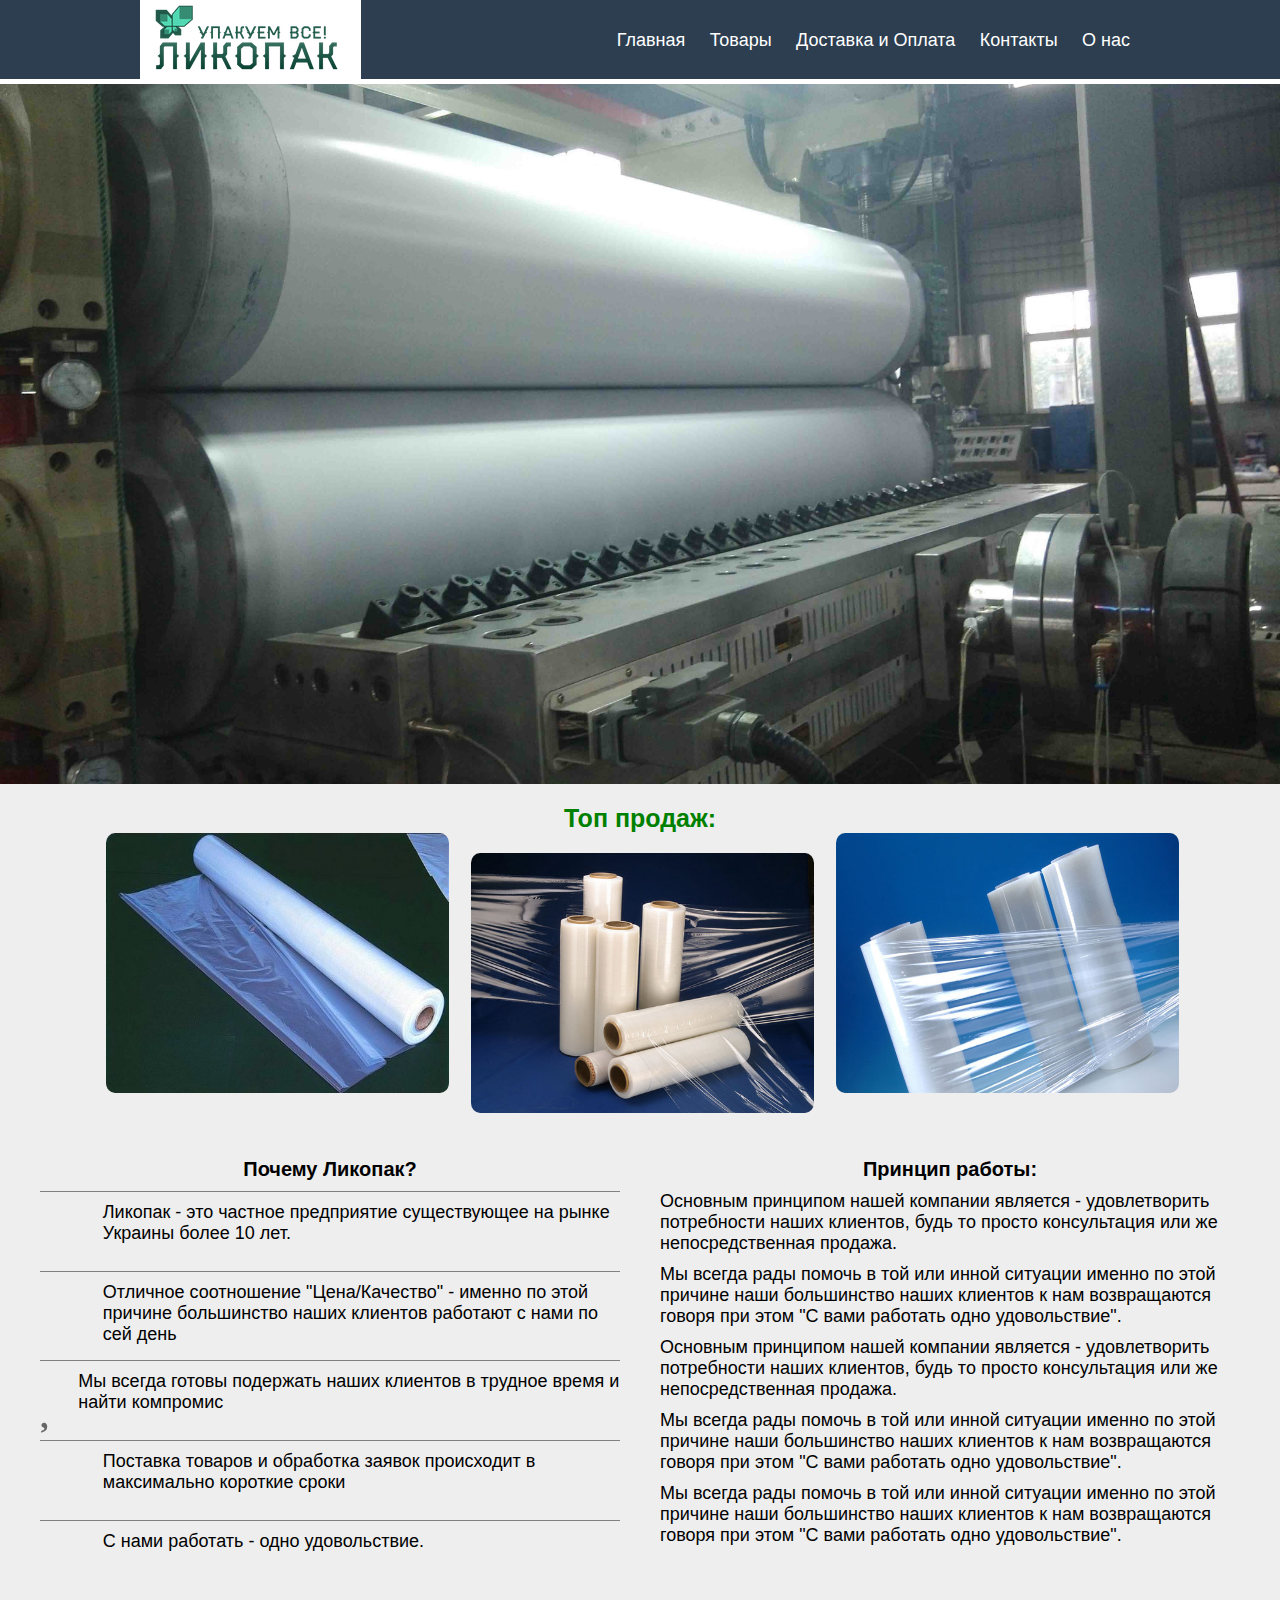
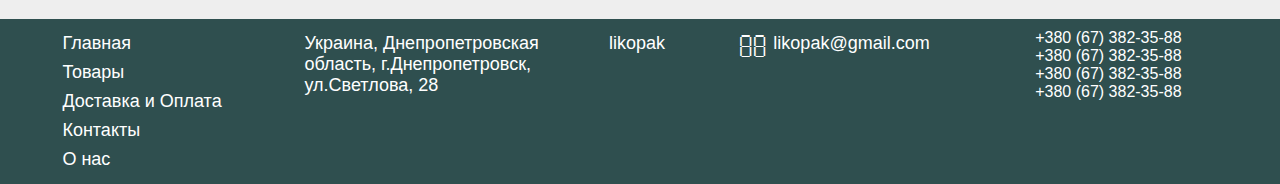
<file: index.html>
<!DOCTYPE html>
<html lang="ru">
 <head>
  <meta charset="utf-8">
  <title>Likopak</title>
  <meta name="viewport" content="width=device-width">
  <link rel="stylesheet" type="text/css" href="plugins/slick/slick/slick.css"/>
  <link rel="stylesheet" type="text/css" href="plugins/slick/slick/slick-theme.css"/>
  <link rel="stylesheet" href="http://fortawesome.github.io/Font-Awesome/assets/font-awesome/css/font-awesome.css">  
  <link rel="stylesheet"  href="styles/css/styles.css">
  <script src="js/jquery-1.11.3.min.js"></script>
  <script src="plugins/slick/slick/slick.min.js"></script>
  <script src="js/settingsOfSlickSlider.js"></script>	
  <script src="js/scripts.js"></script>	
 </head>
 <body>
	<div class="header">
		<div class="navigation-wrapper">
			<div class="navigation">
				<div class="nav-left">
					<a href="index.html"><img src="images/logo.png" alt="logo"></a>
				</div>
				<div class="nav-right">
					<a href="index.html">Главная</a>
					<a href="links/products.html">Товары</a>
					<a href="links/map.html">Доставка и Оплата</a>
					<a href="links/contact.html">Контакты</a>
					<a href="links/company.html">О нас</a>
				</div>
			</div>
		</div>	
		<div class="slide-bg">
			<h1 id="textShow">Ваша офигенная фраза которая цепляет</h1>
			<a href="links/products.html" id="linkShow">Узнать больше</a>
		</div>
			<div class="slider-wrapper">
				<h2>Топ продаж:</h2>
				<div class="header-slider">
					<div><a href="#"><img src="images/1.jpg" alt="1"></a></div>
					<div><a href="#"><img src="images/2.jpg" alt="2"></a></div>
					<div><a href="#"><img src="images/3.jpg" alt="3"></a></div>
					<div><a href="#"><img src="images/4.jpg" alt="4"></a></div>
					<div><a href="#"><img src="images/5.jpg" alt="5"></a></div>
					<div><a href="#"><img src="images/6.jpg" alt="6"></a></div>
				</div>
			</div>
	</div>
	<div class="content-wrapper">
		<div class="content">
			<div class="content-left">
				<h1>Почему Ликопак?</h1>			
				<div class="content-list">
					<span  class="fa road"></span>
					<p>Ликопак - это частное предприятие существующее на рынке Украины более 10 лет.</p>
				</div>					
				<div class="content-list">
					<span  class="fa flag"></span>
					<p>Отличное соотношение "Цена/Качество" - именно по этой причине большинство наших клиентов работают с нами по сей день</p>
				</div>					
				<div class="content-list">
					<span  class="fa heart"></span>
					<p>Мы всегда готовы подержать наших клиентов в трудное время и найти компромис</p>
				</div>					
				<div class="content-list">
					<span  class="fa rocket"></span>
					<p>Поставка товаров и обработка заявок происходит в максимально короткие сроки</p>
				</div>						
				<div class="content-list">
					<span  class="fa smile"></span>
					<p>С нами работать - одно удовольствие.</p>
				</div>				
			</div>			
			<div class="content-right">
				<h1>Принцип работы:</h1>			
				<p>Основным принципом нашей компании является - удовлетворить потребности наших клиентов, будь то просто консультация или же непосредственная продажа.</p>
				<p>Мы всегда рады помочь в той или инной ситуации именно по этой причине наши большинство наших клиентов к нам возвращаются говоря при этом "С вами работать одно удовольствие".</p>
				<p>Основным принципом нашей компании является - удовлетворить потребности наших клиентов, будь то просто консультация или же непосредственная продажа.</p>
				<p>Мы всегда рады помочь в той или инной ситуации именно по этой причине наши большинство наших клиентов к нам возвращаются говоря при этом "С вами работать одно удовольствие".</p>
				<p>Мы всегда рады помочь в той или инной ситуации именно по этой причине наши большинство наших клиентов к нам возвращаются говоря при этом "С вами работать одно удовольствие".</p>
			</div>
		</div>
	</div>
	<div class="footer-wrapper">
		<div class="footer">
			<div class="footer-list footer-nav">
				<ul>
					<li><a href="index.html">Главная</a></li>
					<li><a href="links/products.html">Товары</a></li>
					<li><a href="links/map.html">Доставка и Оплата</a></li>
					<li><a href="links/contact.html">Контакты</a></li>
					<li><a href="links/company.html">О нас</a></li>
				</ul>
			</div>
			<div class="footer-list map">
				<a href="#">Украина, Днепропетровская область, г.Днепропетровск, ул.Светлова, 28</a>
			</div>
			<div class="footer-list skype">
				<a href="skype:likopak?call">likopak</a>
			</div>
			<div class="footer-list mail">
				<a href="mailto:likopak@gmail.com">likopak@gmail.com</a>
			</div>
			<div class="footer-list phone">
				<ul>
					<li>+380 (67) 382-35-88</li>
					<li>+380 (67) 382-35-88</li>
					<li>+380 (67) 382-35-88</li>
					<li>+380 (67) 382-35-88</li>
				</ul>
			</div>
		</div>
	</div>
 </body>
</html>
</file>
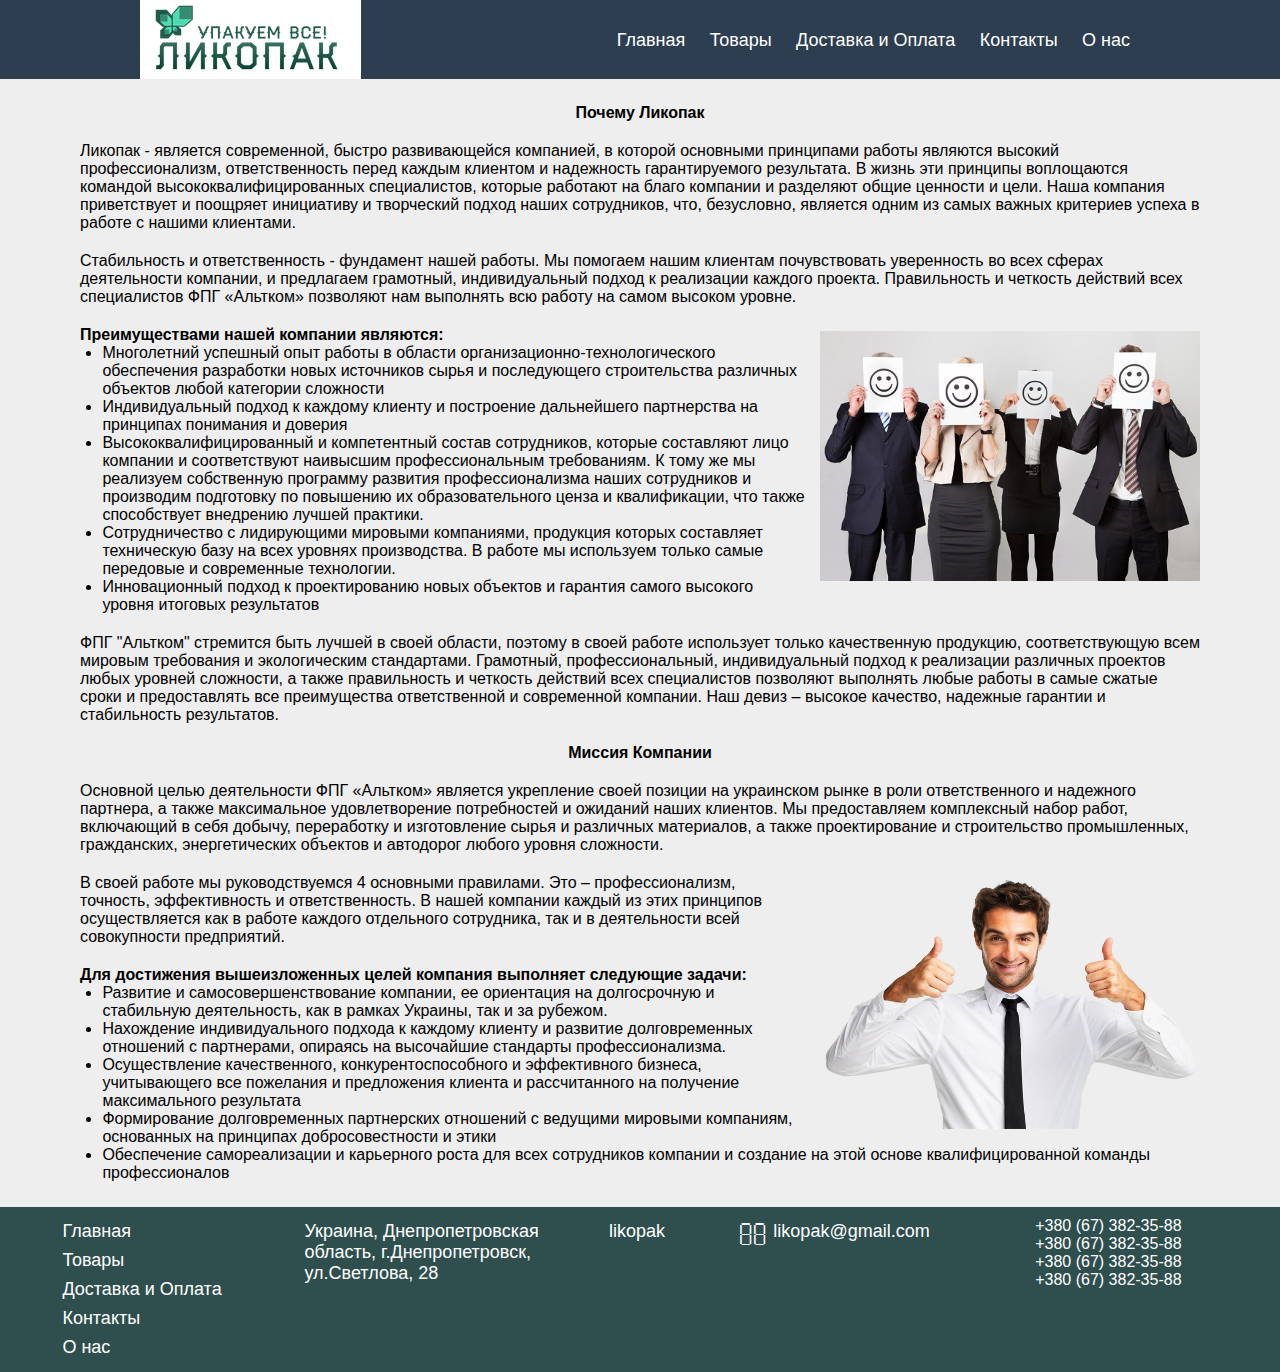
<file: links/company.html>
<!DOCTYPE html>
<html lang="ru">
 <head>
  <meta charset="utf-8">
  <title>About Us</title>
  <meta name="viewport" content="width=device-width">
  <link rel="stylesheet" href="http://fortawesome.github.io/Font-Awesome/assets/font-awesome/css/font-awesome.css">  
  <link rel="stylesheet"  href="../styles/css/styles.css">
  <script src="../js/jquery-1.11.3.min.js"></script>
  <script src="../js/scripts.js"></script>	
 </head>
 <body>
	<div class="header">
		<div class="navigation-wrapper">
			<div class="navigation">
				<div class="nav-left">
					<a href="../index.html"><img src="../images/logo.png" alt="logo"></a>
				</div>
				<div class="nav-right">
					<a href="../index.html">Главная</a>
					<a href="products.html">Товары</a>
					<a href="map.html">Доставка и Оплата</a>
					<a href="contact.html">Контакты</a>
					<a href="company.html">О нас</a>
				</div>
			</div>
		</div>	
	</div>
	
	<div class="content-wrapper">
		<div class="aboutUs">	
			<h3>Почему Ликопак</h3>
			<p>Ликопак - является современной, быстро развивающейся компанией, в которой основными принципами работы являются высокий профессионализм, ответственность перед каждым клиентом и надежность гарантируемого результата. В жизнь эти принципы воплощаются командой высококвалифицированных специалистов, которые работают на благо компании и разделяют общие ценности и цели. Наша компания приветствует и поощряет инициативу и творческий подход наших сотрудников, что, безусловно, является одним из самых важных критериев успеха в работе с нашими клиентами.</p>
			<p>Стабильность и ответственность - фундамент нашей работы. Мы помогаем нашим клиентам почувствовать уверенность во всех сферах деятельности компании, и предлагаем грамотный, индивидуальный подход к реализации каждого проекта. Правильность и четкость действий всех специалистов ФПГ «Альтком» позволяют нам выполнять всю работу на самом высоком уровне.</p>
			<img class="img-right" src="../images/company/company1.jpg" alt="company1">
			<h4>Преимуществами нашей компании являются:</h4>
			<ul>
				<li>Многолетний успешный опыт работы в области организационно-технологического обеспечения разработки новых источников сырья и последующего строительства различных объектов любой категории сложности</li>
				<li>Индивидуальный подход к каждому клиенту и построение дальнейшего партнерства на принципах понимания и доверия</li>
				<li>Высококвалифицированный и компетентный состав сотрудников, которые составляют лицо компании и соответствуют наивысшим профессиональным требованиям. К тому же мы реализуем собственную программу развития профессионализма наших сотрудников и производим подготовку по повышению их образовательного ценза и квалификации, что также способствует внедрению лучшей практики.</li>
				<li>Сотрудничество с лидирующими мировыми компаниями, продукция которых составляет техническую базу на всех уровнях производства. В работе мы используем только самые передовые и современные технологии.</li>
				<li>Инновационный подход к проектированию новых объектов и гарантия самого высокого уровня итоговых результатов</li>
			</ul>	
			<p>ФПГ "Альтком" стремится быть лучшей в своей области, поэтому в своей работе использует только качественную продукцию, соответствующую всем мировым требования и экологическим стандартами. Грамотный, профессиональный, индивидуальный подход к реализации различных проектов любых уровней сложности, а также правильность и четкость действий всех специалистов позволяют выполнять любые работы в самые сжатые сроки и предоставлять все преимущества ответственной и современной компании. Наш девиз – высокое качество, надежные гарантии и стабильность результатов.</p>
			<h3>Миссия Компании</h3>
			<p>Основной целью деятельности ФПГ «Альтком» является укрепление своей позиции на украинском рынке в роли ответственного и надежного партнера, а также максимальное удовлетворение потребностей и ожиданий наших клиентов. Мы предоставляем комплексный набор работ, включающий в себя добычу, переработку и изготовление сырья и различных материалов, а также проектирование и строительство промышленных, гражданских, энергетических объектов и автодорог любого уровня сложности.</p>
			<img class="img-right" src="../images/company/company2.png" alt="company2">
			<p>В своей работе мы руководствуемся 4 основными правилами. Это – профессионализм, точность, эффективность и ответственность. В нашей компании каждый из этих принципов осуществляется как в работе каждого отдельного сотрудника, так и в деятельности всей совокупности предприятий.</p>
			<h4>Для достижения вышеизложенных целей компания выполняет следующие задачи:</h4>
			<ul>
				<li>Развитие и самосовершенствование компании, ее ориентация на долгосрочную и стабильную деятельность, как в рамках Украины, так и за рубежом.</li>
				<li>Нахождение индивидуального подхода к каждому клиенту и развитие долговременных отношений с партнерами, опираясь на высочайшие стандарты профессионализма.</li>
				<li>Осуществление качественного, конкурентоспособного и эффективного бизнеса, учитывающего все пожелания и предложения клиента и рассчитанного на получение максимального результата</li>
				<li>Формирование долговременных партнерских отношений с ведущими мировыми компаниям, основанных на принципах добросовестности и этики</li>
				<li>Обеспечение самореализации и карьерного роста для всех сотрудников компании и создание на этой основе квалифицированной команды профессионалов</li>
			</ul>
		</div>
	</div>
	
	<div class="footer-wrapper">
		<div class="footer">
			<div class="footer-list footer-nav">
				<ul>
					<li><a href="../index.html">Главная</a></li>
					<li><a href="products.html">Товары</a></li>
					<li><a href="map.html">Доставка и Оплата</a></li>
					<li><a href="contact.html">Контакты</a></li>
					<li><a href="company.html">О нас</a></li>
				</ul>
			</div>
			<div class="footer-list map">
				<a href="#">Украина, Днепропетровская область, г.Днепропетровск, ул.Светлова, 28</a>
			</div>
			<div class="footer-list skype">
				<a href="skype:likopak?call">likopak</a>
			</div>
			<div class="footer-list mail">
				<a href="mailto:likopak@gmail.com">likopak@gmail.com</a>
			</div>
			<div class="footer-list phone">
				<ul>
					<li>+380 (67) 382-35-88</li>
					<li>+380 (67) 382-35-88</li>
					<li>+380 (67) 382-35-88</li>
					<li>+380 (67) 382-35-88</li>
				</ul>
			</div>
		</div>
	</div>
 </body>
</html>
</file>
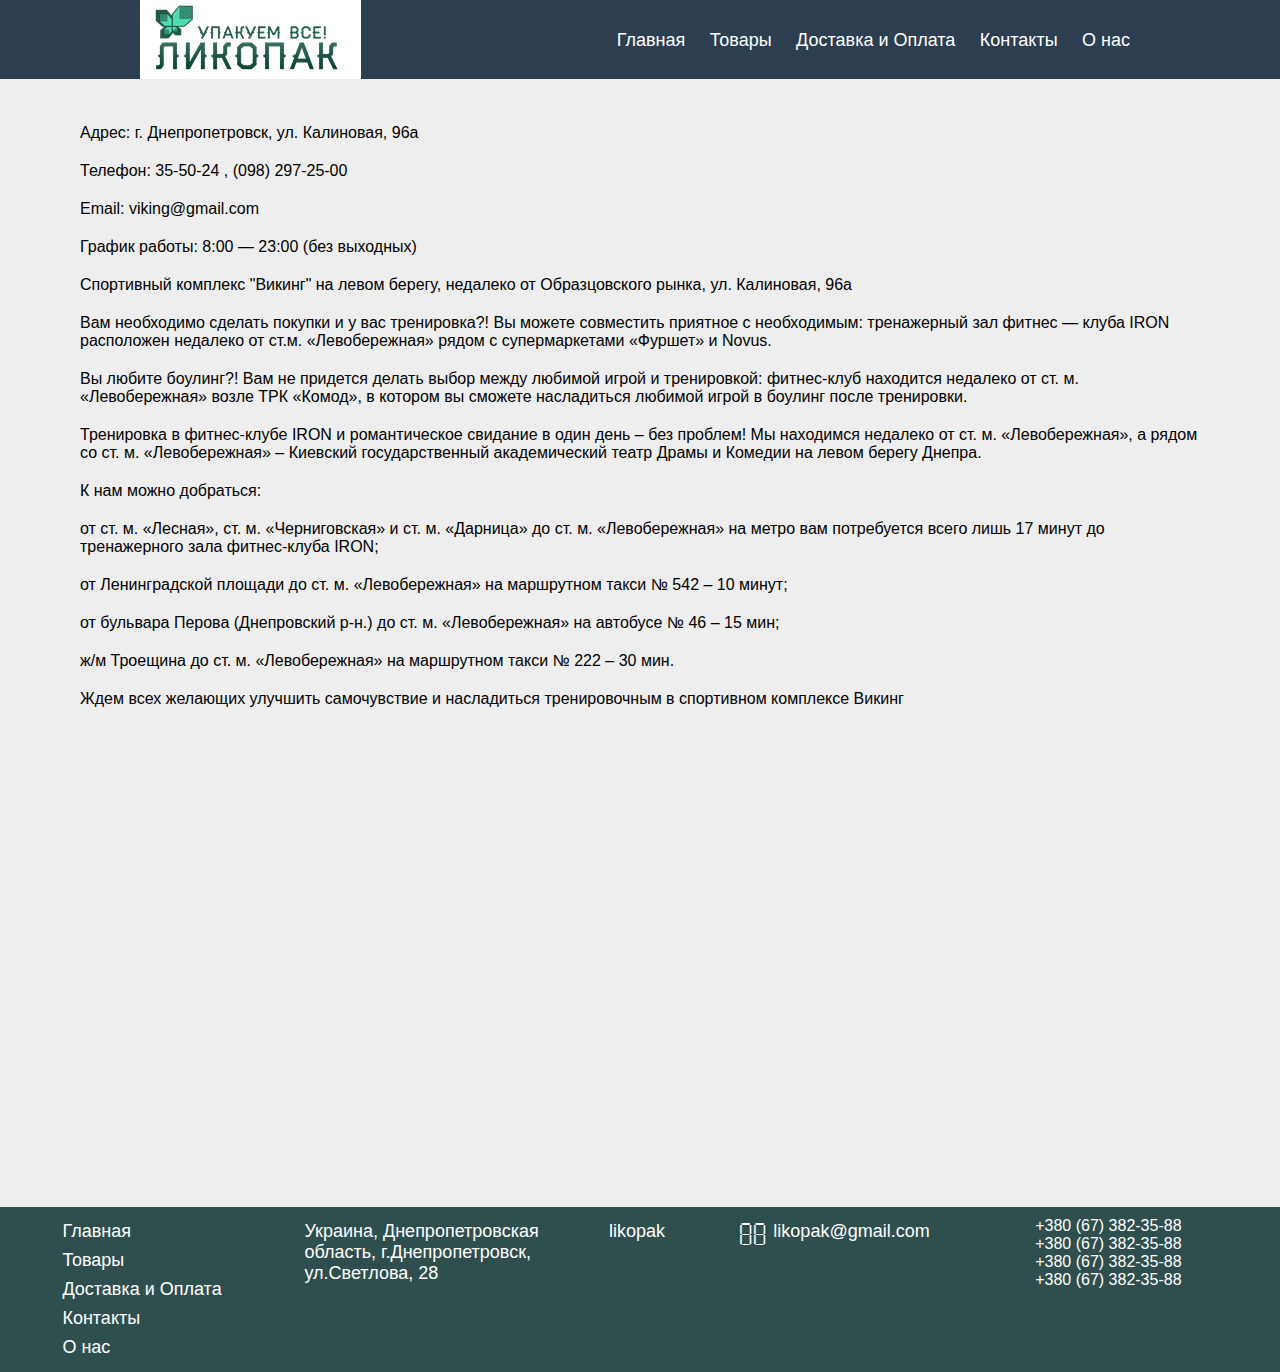
<file: links/contact.html>
<!DOCTYPE html>
<html lang="ru">
 <head>
  <meta charset="utf-8">
  <title>Contact</title>
  <meta name="viewport" content="width=device-width">
  <link rel="stylesheet" href="http://fortawesome.github.io/Font-Awesome/assets/font-awesome/css/font-awesome.css">  
  <link rel="stylesheet"  href="../styles/css/styles.css">
  <script src="../js/jquery-1.11.3.min.js"></script>
  <script src="../js/scripts.js"></script>	
 </head>
 <body>
	<div class="header">
		<div class="navigation-wrapper">
			<div class="navigation">
				<div class="nav-left">
					<a href="../index.html"><img src="../images/logo.png" alt="logo"></a>
				</div>
				<div class="nav-right">
					<a href="../index.html">Главная</a>
					<a href="products.html">Товары</a>
					<a href="map.html">Доставка и Оплата</a>
					<a href="contact.html">Контакты</a>
					<a href="company.html">О нас</a>
				</div>
			</div>
		</div>	
	</div>
	
	<div class="content-wrapper">
		<div class="contact">
			<p><span class="red">Адрес:</span> г. Днепропетровск, ул. Калиновая, 96а</p>
			<p><span class="red">Телефон:</span> 35-50-24 , (098) 297-25-00</p>
			<p><span class="red">Email:</span> viking@gmail.com</p>
			<p><span class="red">График работы:</span>  8:00 — 23:00 (без выходных)</p>
			<p>Спортивный комплекс "Викинг" на левом берегу, недалеко от Образцовского рынка, ул. Калиновая, 96а</p>
			<p>Вам необходимо сделать покупки и у вас тренировка?! Вы можете совместить приятное с необходимым: тренажерный зал фитнес — клуба IRON расположен недалеко от ст.м. «Левобережная» рядом с супермаркетами «Фуршет» и Novus.</p>
			<p>Вы любите боулинг?! Вам не придется делать выбор между любимой игрой и тренировкой: фитнес-клуб находится недалеко от ст. м. «Левобережная» возле ТРК «Комод», в котором вы сможете насладиться любимой игрой в боулинг после тренировки.</p>
			<p>Тренировка в фитнес-клубе IRON и романтическое свидание в один день – без проблем! Мы находимся недалеко от ст. м. «Левобережная», а рядом со ст. м. «Левобережная» – Киевский государственный академический театр Драмы и Комедии на левом берегу Днепра.</p>
			<p>К нам можно добраться:</p>
			<p>от ст. м. «Лесная», ст. м. «Черниговская» и ст. м. «Дарница» до ст. м. «Левобережная» на метро вам потребуется всего лишь 17 минут до тренажерного зала фитнес-клуба IRON;</p>
			<p>от Ленинградской площади до ст. м. «Левобережная» на маршрутном такси № 542 – 10 минут;</p>
			<p>от бульвара Перова (Днепровский р-н.) до ст. м. «Левобережная» на автобусе № 46 – 15 мин;</p>
			<p>ж/м Троещина до ст. м. «Левобережная» на маршрутном такси № 222 – 30 мин.</p>
			<p>Ждем всех желающих улучшить самочувствие и насладиться тренировочным в спортивном комплексе Викинг</p>
			<iframe src="https://www.google.com/maps/embed?pb=!1m14!1m8!1m3!1d5285.643544679437!2d35.0473269!3d48.5174812!3m2!1i1024!2i768!4f13.1!3m3!1m2!1s0x40d95893ffe98aef%3A0x2ee457bf31cfa046!2z0LLRg9C70LjRhtGPINCa0LDQu9C40L3QvtCy0LAsIDk2LCDQlNC90ZbQv9GA0L7MgSwg0JTQvdGW0L_RgNC-0L_QtdGC0YDQvtCy0YHRjNC60LAg0L7QsdC70LDRgdGC0Yw!5e0!3m2!1sru!2sua!4v1475672404795" height="450" style="border:none; background:transparent; overflow:hidden; width:100%;" allowfullscreen></iframe>
	</div>
	</div>
	
	<div class="footer-wrapper">
		<div class="footer">
			<div class="footer-list footer-nav">
				<ul>
					<li><a href="../index.html">Главная</a></li>
					<li><a href="products.html">Товары</a></li>
					<li><a href="map.html">Доставка и Оплата</a></li>
					<li><a href="contact.html">Контакты</a></li>
					<li><a href="company.html">О нас</a></li>
				</ul>
			</div>
			<div class="footer-list map">
				<a href="#">Украина, Днепропетровская область, г.Днепропетровск, ул.Светлова, 28</a>
			</div>
			<div class="footer-list skype">
				<a href="skype:likopak?call">likopak</a>
			</div>
			<div class="footer-list mail">
				<a href="mailto:likopak@gmail.com">likopak@gmail.com</a>
			</div>
			<div class="footer-list phone">
				<ul>
					<li>+380 (67) 382-35-88</li>
					<li>+380 (67) 382-35-88</li>
					<li>+380 (67) 382-35-88</li>
					<li>+380 (67) 382-35-88</li>
				</ul>
			</div>
		</div>
	</div>
 </body>
</html>
</file>
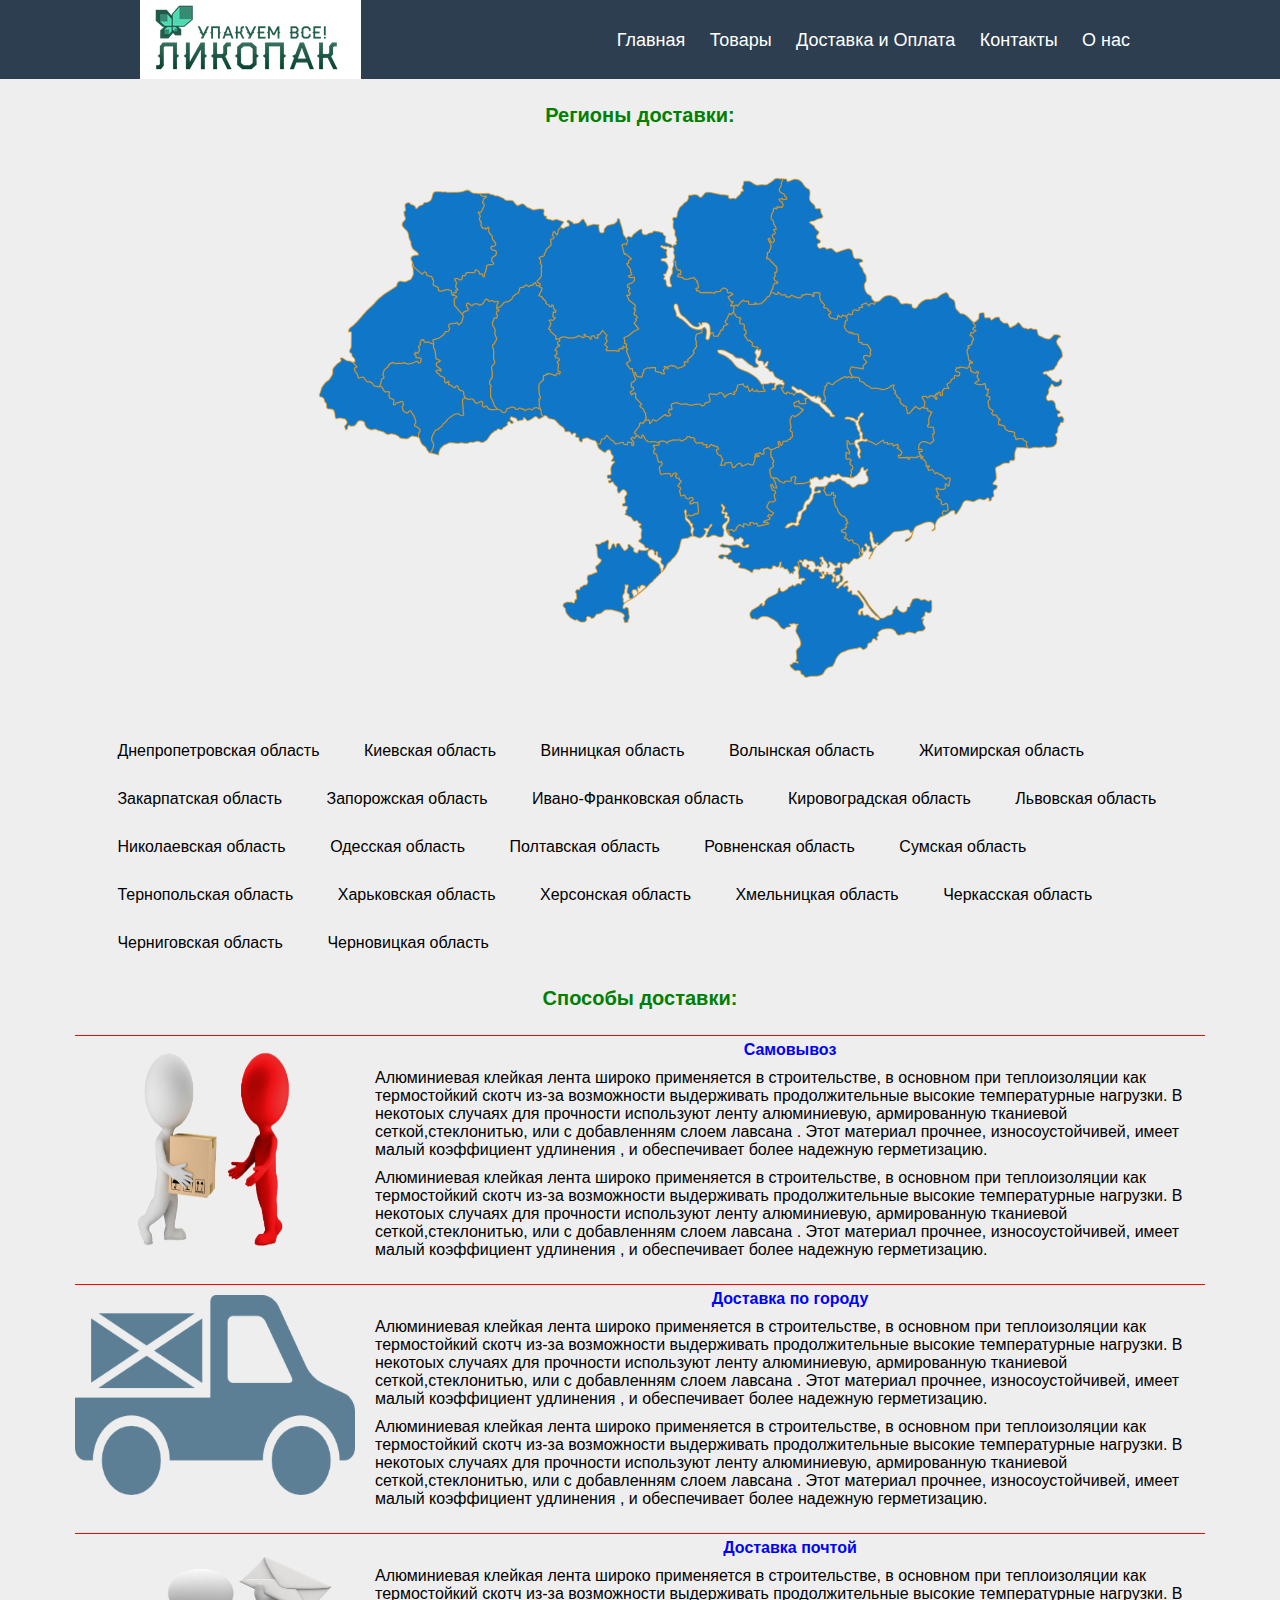
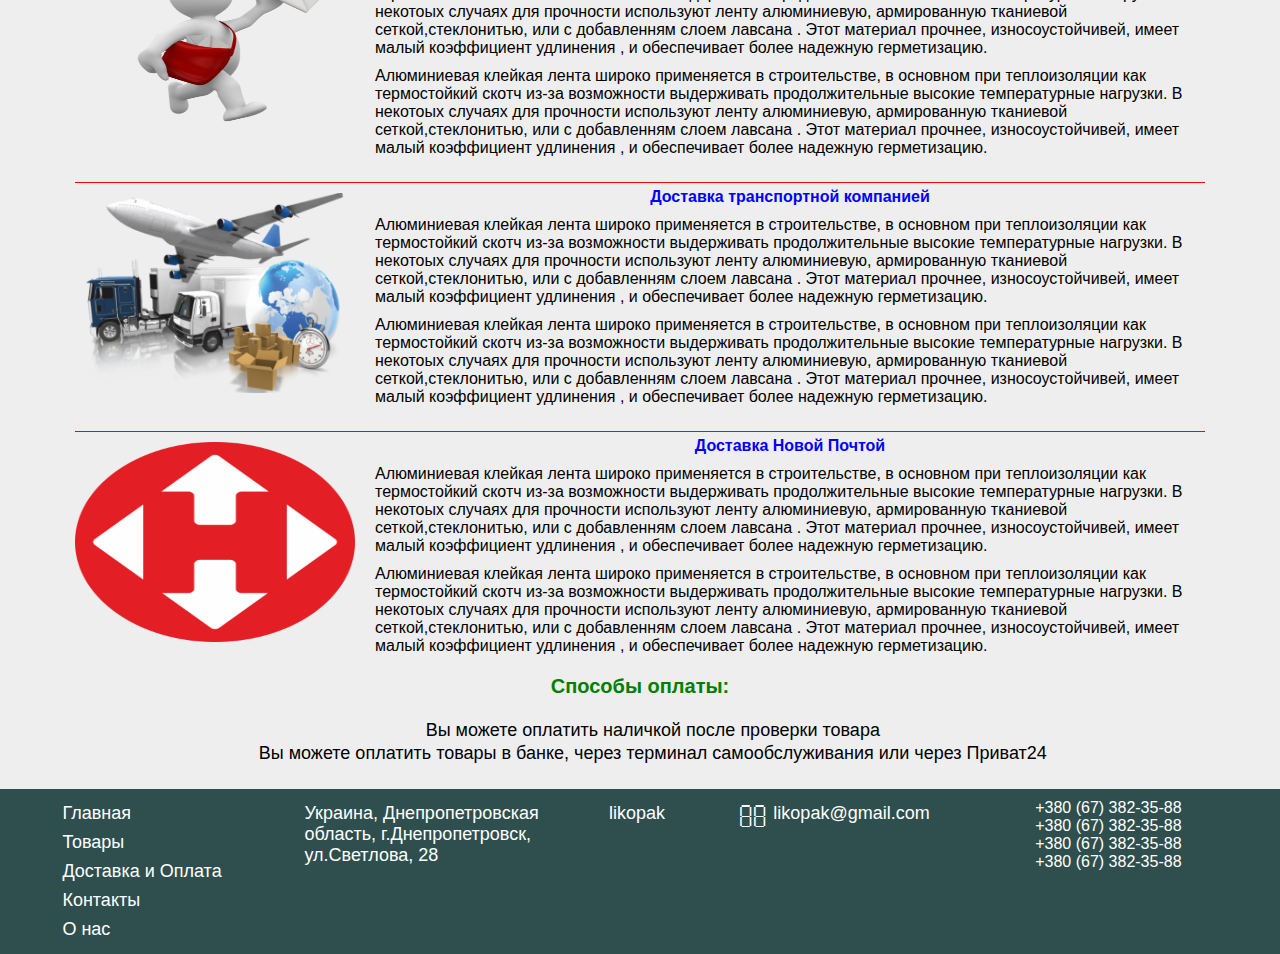
<file: links/map.html>
<!DOCTYPE html>
<html lang="ru">
 <head>
  <meta charset="utf-8">
  <title>Map</title>
  <meta name="viewport" content="width=device-width">
  <link rel="stylesheet" href="http://fortawesome.github.io/Font-Awesome/assets/font-awesome/css/font-awesome.css">  
  <link href="../mapUkraine/css/jqvmap.css" rel="stylesheet">
  <link rel="stylesheet"  href="../styles/css/styles.css">
  <script src="../js/jquery-1.11.3.min.js"></script>
  	<script src="../mapUkraine/js/jqvmap.js"></script>
	<script src="../mapUkraine/js/ukraine.ru.js"></script>
  <script src="../js/settingsOfUkraineMap.js"></script>	
  <script src="../js/scripts.js"></script>	
 </head>
 <body>
	<div class="header">
		<div class="navigation-wrapper">
			<div class="navigation">
				<div class="nav-left">
					<a href="../index.html"><img src="../images/logo.png" alt="logo"></a>
				</div>
				<div class="nav-right">
					<a href="../index.html">Главная</a>
					<a href="products.html">Товары</a>
					<a href="map.html">Доставка и Оплата</a>
					<a href="contact.html">Контакты</a>
					<a href="company.html">О нас</a>
				</div>
			</div>
		</div>	
	</div>
	
	<div class="content-wrapper">
		<h2 class="regions">Регионы доставки:</h2>
		<div class="map" id="ua"></div>
		<div class="towns">
			<ul>
				<li id="dnepr">Днепропетровская область</li>
				<li id="kiev">Киевская область</li>
				<li id="vin">Винницкая область</li>
				<li id="vol">Волынская область</li>
				<li id="gito">Житомирская область</li>
				<li id="zaka">Закарпатская область</li>
				<li id="zap">Запорожская область</li>
				<li id="ivano-frank">Ивано-Франковская область</li>
				<li id="kir">Кировоградская область</li>
				<li id="lvov">Львовская область</li>
				<li id="niko">Николаевская область</li>
				<li id="odessa">Одесская область</li>
				<li id="polt">Полтавская область</li>
				<li id="roven">Ровненская область</li>
				<li id="sum">Сумская область</li>
				<li id="tern">Тернопольская область</li>
				<li id="harkiv">Харьковская область</li>
				<li id="herson">Херсонская область</li>
				<li id="hmel">Хмельницкая область</li>
				<li id="cherkas">Черкасская область</li>
				<li id="chernig">Черниговская область</li>
				<li id="chernov">Черновицкая область</li>
			</ul>
		</div>
		<div class="howToGet">
			<h2>Способы доставки:</h2>
			<div class="methodsHowToGet">
				<img src="../images/services/deliveryHand.jpg" alt="deliveryHand">
				<div class="infoHowToGet">
					<h5>Самовывоз</h5>
					<p>Алюминиевая клейкая лента широко применяется в строительстве, в основном при теплоизоляции как термостойкий скотч из-за возможности выдерживать продолжительные высокие температурные нагрузки. В некотоых случаях для прочности используют ленту алюминиевую, армированную тканиевой сеткой,стеклонитью, или с добавленням слоем лавсана . Этот материал прочнее, износоустойчивей, имеет малый коэффициент удлинения , и обеспечивает более надежную герметизацию.</p>
					<p>Алюминиевая клейкая лента широко применяется в строительстве, в основном при теплоизоляции как термостойкий скотч из-за возможности выдерживать продолжительные высокие температурные нагрузки. В некотоых случаях для прочности используют ленту алюминиевую, армированную тканиевой сеткой,стеклонитью, или с добавленням слоем лавсана . Этот материал прочнее, износоустойчивей, имеет малый коэффициент удлинения , и обеспечивает более надежную герметизацию.</p>
				</div>
			</div>			
			<div class="methodsHowToGet">
				<img src="../images/services/deliveryTown.png" alt="deliveryTown">						
				<div class="infoHowToGet">
					<h5>Доставка по городу</h5>
					<p>Алюминиевая клейкая лента широко применяется в строительстве, в основном при теплоизоляции как термостойкий скотч из-за возможности выдерживать продолжительные высокие температурные нагрузки. В некотоых случаях для прочности используют ленту алюминиевую, армированную тканиевой сеткой,стеклонитью, или с добавленням слоем лавсана . Этот материал прочнее, износоустойчивей, имеет малый коэффициент удлинения , и обеспечивает более надежную герметизацию.</p>
					<p>Алюминиевая клейкая лента широко применяется в строительстве, в основном при теплоизоляции как термостойкий скотч из-за возможности выдерживать продолжительные высокие температурные нагрузки. В некотоых случаях для прочности используют ленту алюминиевую, армированную тканиевой сеткой,стеклонитью, или с добавленням слоем лавсана . Этот материал прочнее, износоустойчивей, имеет малый коэффициент удлинения , и обеспечивает более надежную герметизацию.</p>
				</div>
			</div>			
			<div class="methodsHowToGet">
				<img src="../images/services/deliveryMail.png" alt="deliveryMail">												
				<div class="infoHowToGet">
					<h5>Доставка почтой</h5>
					<p>Алюминиевая клейкая лента широко применяется в строительстве, в основном при теплоизоляции как термостойкий скотч из-за возможности выдерживать продолжительные высокие температурные нагрузки. В некотоых случаях для прочности используют ленту алюминиевую, армированную тканиевой сеткой,стеклонитью, или с добавленням слоем лавсана . Этот материал прочнее, износоустойчивей, имеет малый коэффициент удлинения , и обеспечивает более надежную герметизацию.</p>
					<p>Алюминиевая клейкая лента широко применяется в строительстве, в основном при теплоизоляции как термостойкий скотч из-за возможности выдерживать продолжительные высокие температурные нагрузки. В некотоых случаях для прочности используют ленту алюминиевую, армированную тканиевой сеткой,стеклонитью, или с добавленням слоем лавсана . Этот материал прочнее, износоустойчивей, имеет малый коэффициент удлинения , и обеспечивает более надежную герметизацию.</p>
				</div>
			</div>			
			<div class="methodsHowToGet">
				<img src="../images/services/deliveryCompany.png" alt="deliveryCompany">													
				<div class="infoHowToGet">
					<h5>Доставка транспортной компанией</h5>
					<p>Алюминиевая клейкая лента широко применяется в строительстве, в основном при теплоизоляции как термостойкий скотч из-за возможности выдерживать продолжительные высокие температурные нагрузки. В некотоых случаях для прочности используют ленту алюминиевую, армированную тканиевой сеткой,стеклонитью, или с добавленням слоем лавсана . Этот материал прочнее, износоустойчивей, имеет малый коэффициент удлинения , и обеспечивает более надежную герметизацию.</p>
					<p>Алюминиевая клейкая лента широко применяется в строительстве, в основном при теплоизоляции как термостойкий скотч из-за возможности выдерживать продолжительные высокие температурные нагрузки. В некотоых случаях для прочности используют ленту алюминиевую, армированную тканиевой сеткой,стеклонитью, или с добавленням слоем лавсана . Этот материал прочнее, износоустойчивей, имеет малый коэффициент удлинения , и обеспечивает более надежную герметизацию.</p>
				</div>
			</div>			
			<div class="methodsHowToGet">
				<img src="../images/services/deliveryNewPost.png" alt="deliveryNewPost">														
				<div class="infoHowToGet">
					<h5>Доставка Новой Почтой</h5>
					<p>Алюминиевая клейкая лента широко применяется в строительстве, в основном при теплоизоляции как термостойкий скотч из-за возможности выдерживать продолжительные высокие температурные нагрузки. В некотоых случаях для прочности используют ленту алюминиевую, армированную тканиевой сеткой,стеклонитью, или с добавленням слоем лавсана . Этот материал прочнее, износоустойчивей, имеет малый коэффициент удлинения , и обеспечивает более надежную герметизацию.</p>
					<p>Алюминиевая клейкая лента широко применяется в строительстве, в основном при теплоизоляции как термостойкий скотч из-за возможности выдерживать продолжительные высокие температурные нагрузки. В некотоых случаях для прочности используют ленту алюминиевую, армированную тканиевой сеткой,стеклонитью, или с добавленням слоем лавсана . Этот материал прочнее, износоустойчивей, имеет малый коэффициент удлинения , и обеспечивает более надежную герметизацию.</p>
				</div>
			</div>
			<h2>Способы оплаты:</h2>
			<div class="methodsOfPayments">
				<div class="method cash">
					<p>Вы можете оплатить наличкой после проверки товара</p>
				</div>
				<div class="method creditCard">
					<p>Вы можете оплатить товары в банке, через терминал самообслуживания или через Приват24</p>
				</div>
			</div>
		</div>
	</div>
	
	<div class="footer-wrapper">
		<div class="footer">
			<div class="footer-list footer-nav">
				<ul>
					<li><a href="../index.html">Главная</a></li>
					<li><a href="products.html">Товары</a></li>
					<li><a href="map.html">Доставка и Оплата</a></li>
					<li><a href="contact.html">Контакты</a></li>
					<li><a href="company.html">О нас</a></li>
				</ul>
			</div>
			<div class="footer-list map">
				<a href="#">Украина, Днепропетровская область, г.Днепропетровск, ул.Светлова, 28</a>
			</div>
			<div class="footer-list skype">
				<a href="skype:likopak?call">likopak</a>
			</div>
			<div class="footer-list mail">
				<a href="mailto:likopak@gmail.com">likopak@gmail.com</a>
			</div>
			<div class="footer-list phone">
				<ul>
					<li>+380 (67) 382-35-88</li>
					<li>+380 (67) 382-35-88</li>
					<li>+380 (67) 382-35-88</li>
					<li>+380 (67) 382-35-88</li>
				</ul>
			</div>
		</div>
	</div>
 </body>
</html>
</file>
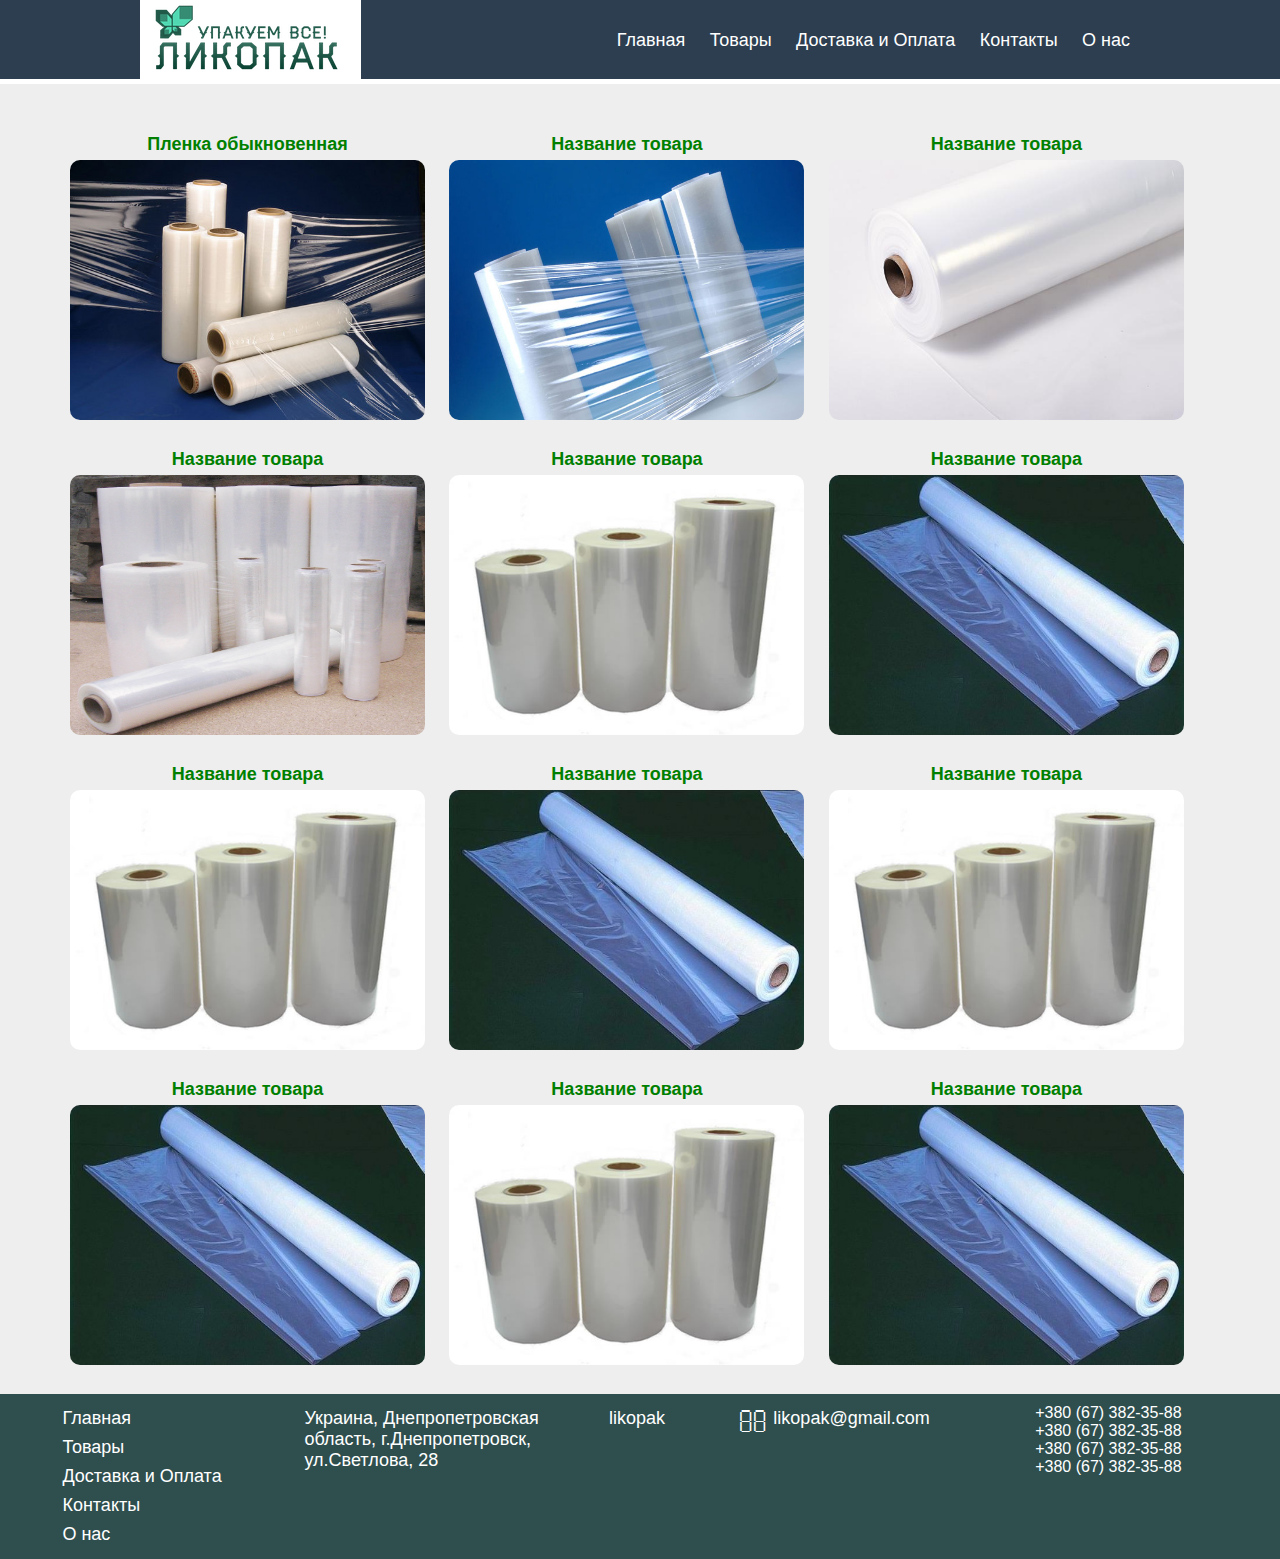
<file: links/products.html>
<!DOCTYPE html>
<html lang="ru">
 <head>
  <meta charset="utf-8">
  <title>Likopak products</title>
  <meta name="viewport" content="width=device-width">
  <link rel="stylesheet" href="http://fortawesome.github.io/Font-Awesome/assets/font-awesome/css/font-awesome.css">  
  <link rel="stylesheet"  href="../styles/css/styles.css">
  <script src="../js/jquery-1.11.3.min.js"></script>
  <script src="../js/scripts.js"></script>	
 </head>
 <body>
	<div class="header">
		<div class="navigation-wrapper">
			<div class="navigation">
				<div class="nav-left">
					<a href="../index.html"><img src="../images/logo.png" alt="logo"></a>
				</div>
				<div class="nav-right">
					<a href="../index.html">Главная</a>
					<a href="products.html">Товары</a>
					<a href="map.html">Доставка и Оплата</a>
					<a href="contact.html">Контакты</a>
					<a href="company.html">О нас</a>
				</div>
			</div>
		</div>	
	</div>
	
	<div class="content-wrapper products-wrapper">
		<div class="products-content">
			<div class="product">
				<a href="productsNames/plenka.html">
				<h3>Пленка обыкновенная</h3>
				<img src="../images/1.jpg" alt="1">
				<p class="learnMore">Подробнее</p>
				</a>				
			</div>				
			<div class="product">
				<a href="#">
				<h3>Название товара</h3>
				<img src="../images/2.jpg" alt="2">
				<p class="learnMore">Подробнее</p>
				</a>				
			</div>					
			<div class="product">
				<a href="#">
				<h3>Название товара</h3>
				<img src="../images/3.jpg" alt="3">
				<p class="learnMore">Подробнее</p>
				</a>				
			</div>					
			<div class="product">
				<a href="#">
				<h3>Название товара</h3>
				<img src="../images/4.jpg" alt="4">
				<p class="learnMore">Подробнее</p>
				</a>				
			</div>					
			<div class="product">
				<a href="#">
				<h3>Название товара</h3>
				<img src="../images/5.jpg" alt="5">
				<p class="learnMore">Подробнее</p>
				</a>				
			</div>					
			<div class="product">
				<a href="#">
				<h3>Название товара</h3>
				<img src="../images/6.jpg" alt="6">
				<p class="learnMore">Подробнее</p>
				</a>				
			</div>						
			<div class="product">
				<a href="#">
				<h3>Название товара</h3>
				<img src="../images/5.jpg" alt="5">
				<p class="learnMore">Подробнее</p>
				</a>				
			</div>					
			<div class="product">
				<a href="#">
				<h3>Название товара</h3>
				<img src="../images/6.jpg" alt="6">
				<p class="learnMore">Подробнее</p>
				</a>				
			</div>						
			<div class="product">
				<a href="#">
				<h3>Название товара</h3>
				<img src="../images/5.jpg" alt="5">
				<p class="learnMore">Подробнее</p>
				</a>				
			</div>					
			<div class="product">
				<a href="#">
				<h3>Название товара</h3>
				<img src="../images/6.jpg" alt="6">
				<p class="learnMore">Подробнее</p>
				</a>				
			</div>						
			<div class="product">
				<a href="#">
				<h3>Название товара</h3>
				<img src="../images/5.jpg" alt="5">
				<p class="learnMore">Подробнее</p>
				</a>				
			</div>					
			<div class="product">
				<a href="#">
				<h3>Название товара</h3>
				<img src="../images/6.jpg" alt="6">
				<p class="learnMore">Подробнее</p>
				</a>				
			</div>			
		</div>
	</div>
	
	<div class="footer-wrapper">
		<div class="footer">
			<div class="footer-list footer-nav">
				<ul>
					<li><a href="../index.html">Главная</a></li>
					<li><a href="products.html">Товары</a></li>
					<li><a href="map.html">Доставка и Оплата</a></li>
					<li><a href="contact.html">Контакты</a></li>
					<li><a href="company.html">О нас</a></li>
				</ul>
			</div>
			<div class="footer-list map">
				<a href="#">Украина, Днепропетровская область, г.Днепропетровск, ул.Светлова, 28</a>
			</div>
			<div class="footer-list skype">
				<a href="skype:likopak?call">likopak</a>
			</div>
			<div class="footer-list mail">
				<a href="mailto:likopak@gmail.com">likopak@gmail.com</a>
			</div>
			<div class="footer-list phone">
				<ul>
					<li>+380 (67) 382-35-88</li>
					<li>+380 (67) 382-35-88</li>
					<li>+380 (67) 382-35-88</li>
					<li>+380 (67) 382-35-88</li>
				</ul>
			</div>
		</div>
	</div>
 </body>
</html>
</file>
<file: styles/css/styles.css>
@charset "UTF-8";
html, body, div, span, object, iframe, h1, h2, h3, h4, h5, h6, p, blockquote,
pre, a, abbr, acronym, address, big, cite, code, del, dfn, em, img, ins, kbd,
q, s, samp, small, strike, strong, sub, sup, tt, var, b, u, i, center, dl, dt,
dd, ol, ul, li, fieldset, form, label, legend, table, caption, tbody, tfoot,
thead, tr, th, td, article, aside, canvas, details, embed, figure, figcaption,
footer, header, hgroup, menu, nav, output, ruby, section, summary, time, mark,
audio, video {
  margin: 0;
  padding: 0;
  border: 0;
  font-size: 100%;
  vertical-align: baseline; }

article, aside, details, figcaption, figure, footer, header, hgroup, menu,
nav, section {
  display: block; }

ol {
  padding-left: 1.4em;
  list-style: decimal; }

ul {
  padding-left: 1.4em; }

table {
  border-collapse: collapse;
  border-spacing: 0; }

* {
  box-sizing: border-box; }

body {
  padding: 0;
  margin: 0;
  font-family: Arial; }

.navigation-wrapper {
  background-color: #2c3e50; }

.navigation {
  max-width: 1000px;
  margin: 0 auto;
  overflow: hidden; }
  .navigation .nav-left {
    float: left;
    background-color: white; }
    .navigation .nav-left a {
      padding: 0 10px;
      display: block; }
  .navigation .nav-right {
    float: right;
    margin-top: 30px; }

.nav-right a {
  padding: 10px;
  font-size: 18px;
  text-decoration: none;
  color: white; }
  .nav-right a:hover {
    color: aqua; }

.slide-bg {
  background: url(../../images/slide.jpg) no-repeat center top;
  background-size: cover;
  background-position: center center;
  min-height: 700px;
  color: white;
  text-shadow: 0px 1px 5px black;
  font-size: 25px;
  position: relative;
  margin-top: 5px;
  overflow: hidden; }
  .slide-bg h1 {
    position: absolute;
    top: 50%;
    left: 40%;
    color: gold; }
  .slide-bg a {
    text-decoration: none;
    background-color: aqua;
    padding: 10px 20px;
    position: absolute;
    top: 57%;
    left: 48%;
    background-color: green;
    color: white;
    text-shadow: 0px 1px 1px black;
    border-radius: 25px;
    width: 220px; }
    .slide-bg a:hover {
      text-shadow: 0px 1px 10px black; }

.slider-wrapper {
  background-color: #EEEEEE;
  padding: 20px 10px; }
  .slider-wrapper h2 {
    text-align: center;
    color: green;
    font-size: 25px; }

.header-slider {
  max-width: 1120px;
  margin: 0 auto;
  padding-left: 25px; }
  .header-slider img {
    width: 345px;
    height: 260px;
    border-radius: 10px;
    padding: 0 1px; }

.slick-current {
  margin-top: 20px; }

/*Start of Settings for arrows in slick slider*/
.slick-next {
  right: -70px; }

.slick-prev {
  left: -70px; }

.slick-prev, .slick-next {
  width: 70px;
  height: 150px;
  z-index: 1; }

.slick-next:before {
  font-family: FontAwesome;
  content: "";
  font-size: 60px;
  color: black; }

.slick-prev:before {
  font-family: FontAwesome;
  content: "";
  font-size: 60px;
  color: black; }

/*End of Settings for arrow in slick slider*/
/*Start of Content settings*/
.content-wrapper {
  background-color: #EEEEEE;
  padding: 25px 10px;
  overflow: hidden; }

.content {
  max-width: 1200px;
  margin: 0 auto; }
  .content .content-left {
    float: left;
    width: 580px; }
  .content .content-right {
    float: right;
    width: 580px; }
    .content .content-right p {
      margin-top: 10px; }
  .content h1 {
    font-size: 20px;
    text-align: center; }
  .content p {
    font-size: 18px; }

.content-left .content-list {
  border-top: 1px solid grey;
  padding: 10px 0px 5px;
  margin-top: 10px;
  min-height: 70px; }
  .content-left .content-list:hover .road {
    color: black; }
  .content-left .content-list:hover .flag {
    color: darkgreen; }
  .content-left .content-list:hover .heart {
    color: orangered; }
  .content-left .content-list:hover .rocket {
    color: red; }
  .content-left .content-list:hover .smile {
    color: orange; }
.content-left .fa {
  float: left;
  padding-right: 20px;
  color: #666; }
.content-left .road:before {
  font-family: FontAwesome;
  content: "";
  font-size: 55px; }
.content-left .flag:before {
  font-family: FontAwesome;
  content: "";
  font-size: 55px; }
.content-left .heart:before {
  font-family: FontAwesome;
  content: "";
  font-size: 55px; }
.content-left .rocket:before {
  font-family: FontAwesome;
  content: "";
  font-size: 55px; }
.content-left .smile:before {
  font-family: FontAwesome;
  content: "";
  font-size: 55px; }

/*End of Content settings*/
/*Start of footer settings*/
.footer-wrapper {
  background-color: darkslategray;
  padding: 10px; }
  .footer-wrapper .footer {
    max-width: 1200px;
    margin: 0 auto; }
  .footer-wrapper .map {
    width: 265px; }
  .footer-wrapper .skype {
    width: 125px; }
  .footer-wrapper .mail {
    width: 200px; }
  .footer-wrapper .phone li:hover {
    color: aqua; }

.footer-list {
  display: inline-block;
  vertical-align: top;
  width: 225px;
  position: relative;
  color: white;
  margin-right: 35px; }
  .footer-list ul {
    list-style: none; }
  .footer-list a {
    display: block;
    text-decoration: none;
    font-size: 18px;
    color: white;
    padding: 4px 0; }
    .footer-list a:hover {
      color: aqua; }

.footer-list:last-child {
  margin-right: 0; }

.map:before {
  font-family: FontAwesome;
  content: "";
  font-size: 30px;
  position: absolute;
  left: -25px;
  top: 17px; }

.skype:before {
  font-family: FontAwesome;
  content: "";
  font-size: 30px;
  position: absolute;
  left: -30px; }

.mail:before {
  font-family: FontAwesome;
  content: "";
  font-size: 30px;
  position: absolute;
  left: -35px; }

.phone:before {
  font-family: FontAwesome;
  content: "";
  font-size: 30px;
  position: absolute;
  left: -10px;
  top: 17px; }

/*End of footer settings*/
/*Start of products page*/
.products-wrapper {
  margin-top: 5px; }
  .products-wrapper .products-content {
    max-width: 1140px;
    margin: 0 auto;
    overflow: hidden; }
  .products-wrapper .product {
    width: 355px;
    /*width: 285px;
    margin-right: 10px;
    */
    text-align: center;
    position: relative;
    display: inline-block;
    vertical-align: top;
    margin-right: 20px;
    margin-top: 20px; }
  .products-wrapper img {
    width: 355px;
    /*
    width: 285px;
    height: 225px;
    */
    height: 260px;
    border-radius: 10px; }
  .products-wrapper a {
    text-decoration: none; }
  .products-wrapper h3 {
    color: green;
    font-size: 18px;
    padding: 5px 0; }
  .products-wrapper p {
    position: absolute;
    bottom: 0;
    width: 100%;
    border-radius: 0px 0px 10px 10px;
    background-color: floralwhite;
    color: orangered;
    font-size: 18px;
    padding: 10px; }

/*End of products page*/
/*Start of productsNames pages*/
.product-slider-wrapper {
  float: left;
  overflow: hidden;
  margin: 0 20px 20px 0; }

.product-name {
  max-width: 1120px;
  margin: 0 auto; }
  .product-name h2 {
    margin: 10px 0;
    text-align: center;
    font-size: 20px;
    color: blue; }
  .product-name .name {
    text-align: center;
    margin: 15px 0;
    font-size: 20px;
    color: green; }
  .product-name p {
    margin: 15px 0; }
  .product-name .services div {
    display: inline-block;
    vertical-align: top;
    width: 215px;
    text-align: center;
    font-size: 15px;
    position: relative; }
  .product-name .services img {
    width: 185px;
    height: 150px; }
  .product-name .services .moreInfo {
    position: absolute;
    left: 200px;
    top: 0;
    z-index: 1;
    background-color: wheat;
    color: green;
    width: 150px;
    border-radius: 10px; }
    .product-name .services .moreInfo:before {
      content: '';
      position: absolute;
      left: -15px;
      bottom: 79px;
      width: 0;
      height: 0;
      border-top: 15px solid transparent;
      border-right: 15px solid wheat;
      border-bottom: 15px solid transparent; }
    .product-name .services .moreInfo ul {
      padding-left: 0; }
    .product-name .services .moreInfo li {
      list-style: none;
      padding: 2px 0; }

.methodsOfPayments {
  text-align: center; }
  .methodsOfPayments p {
    font-size: 18px; }
  .methodsOfPayments .cash p:before {
    font-family: FontAwesome;
    content: "";
    font-size: 20px;
    padding-right: 10px; }
  .methodsOfPayments .creditCard p:before {
    font-family: FontAwesome;
    content: "";
    font-size: 20px;
    padding-right: 10px; }
  .methodsOfPayments .cash p:hover:before {
    color: green; }
  .methodsOfPayments .creditCard p:hover:before {
    color: orange; }

/*End of productsNames pages*/
/*Start of company page*/
.aboutUs {
  max-width: 1120px;
  margin: 0 auto; }
  .aboutUs .info {
    margin: 20px 0; }
  .aboutUs h3 {
    text-align: center; }
  .aboutUs p {
    margin: 20px 0; }
  .aboutUs .img-right {
    float: right;
    margin: 5px 0 5px 15px; }
  .aboutUs .img-left {
    float: left;
    margin: 5px 15px 5px 0px; }
  .aboutUs img {
    width: 380px;
    height: 250px; }

@media screen and (max-width: 420px) {
  .aboutUs img {
    width: 285px;
    height: 170px; } }
/*End of company page*/
/*Start of contact page*/
.contact {
  max-width: 1120px;
  margin: 0 auto; }
  .contact p {
    margin: 20px 0; }

/*End of contact page*/
/*Start of map page*/
.regions {
  max-width: 250px;
  margin: 0 auto;
  text-align: center;
  font-size: 20px;
  color: green; }

#ua {
  min-width: 0; }

.towns {
  max-width: 1130px;
  margin: 0 auto; }
  .towns li {
    display: inline-block;
    padding: 15px 20px;
    cursor: default; }
    .towns li:hover {
      background-color: red;
      color: white;
      border-radius: 30px; }

.howToGet {
  max-width: 1130px;
  margin: 0 auto; }
  .howToGet h2 {
    margin: 20px 0;
    text-align: center;
    font-size: 20px;
    color: green; }

.methodsHowToGet {
  border-top: 1px solid red;
  margin-top: 25px; }
  .methodsHowToGet img {
    float: left;
    width: 280px;
    height: 200px;
    margin: 10px 20px 10px 0; }
  .methodsHowToGet h5 {
    text-align: center;
    margin: 5px 0;
    color: blue; }
  .methodsHowToGet p {
    margin: 10px 0; }

/*End of map page*/
/*Start of media queries*/
@media screen and (max-width: 1250px) {
  .footer-list {
    margin-right: 25px; }

  /*Start of products page*/
  .products-wrapper .products-content {
    max-width: 800px;
    margin: 0 auto; }

  /*End of products page*/ }
@media screen and (max-width: 1200px) {
  .header-slider {
    max-width: 750px;
    margin: 0 auto; }

  .slick-current {
    margin-top: 0; }

  .content .content-left {
    float: none;
    margin: 0 auto; }
  .content .content-right {
    float: none;
    margin: 15px auto; }

  .footer-list {
    margin-right: 10px;
    width: 200px; } }
@media screen and (max-width: 1100px) {
  .footer-wrapper .mail {
    width: 175px; }
  .footer-wrapper .skype {
    width: 100px; } }
@media screen and (max-width: 1050px) {
  .footer-wrapper .footer {
    max-width: 650px;
    margin: 0 auto; }
  .footer-wrapper .footer-nav {
    width: 600px; }
    .footer-wrapper .footer-nav li {
      display: inline-block;
      padding-right: 25px; }
  .footer-wrapper .map {
    margin: 20px 0px 0px 85px; }
  .footer-wrapper .skype {
    margin: 35px 0px 0px 70px; }
  .footer-wrapper .mail {
    margin: 20px 0px 0px 85px; }
  .footer-wrapper .phone {
    margin: 20px 0px 0px 85px; }

  .footer-list {
    margin-right: 20px; } }
@media screen and (max-width: 850px) {
  .header-slider {
    max-width: 370px;
    margin: 0 auto; }

  .slide-bg {
    min-height: 430px; }

  /*Start of products page*/
  .products-wrapper .products-content {
    max-width: 590px;
    margin: 0 auto; }
  .products-wrapper .product {
    width: 255px;
    margin-right: 30px; }
  .products-wrapper img {
    width: 255px;
    height: 200px; }

  /*End of products page*/ }
@media screen and (max-width: 780px) {
  .navigation .nav-left {
    float: none;
    text-align: center; }
  .navigation .nav-right {
    float: none;
    margin-top: 0; }
    .navigation .nav-right a {
      display: block;
      text-align: center; } }
@media screen and (max-width: 670px) {
  .footer-wrapper .footer {
    max-width: 250px;
    margin: 0 auto;
    padding-left: 20px; }
  .footer-wrapper .footer-list {
    margin-right: 0; }
  .footer-wrapper .footer-nav {
    width: 200px; }
    .footer-wrapper .footer-nav li {
      display: block;
      padding-right: 0px; }
  .footer-wrapper ul {
    padding-left: 0; }
  .footer-wrapper .map {
    margin: 10px 0; }
    .footer-wrapper .map:before {
      left: -30px; }
  .footer-wrapper .skype {
    margin: 10px 0; }
    .footer-wrapper .skype:before {
      left: -35px; }
  .footer-wrapper .mail {
    margin: 10px 0; }
  .footer-wrapper .phone {
    margin: 10px 0; }
    .footer-wrapper .phone:before {
      left: -35px; } }
@media screen and (max-width: 620px) {
  /*Start of products page*/
  .products-wrapper .products-content {
    max-width: 255px;
    margin: 0 auto; }
    .products-wrapper .products-content .product {
      margin: 10px 0; }

  /*End of products page*/ }
@media screen and (max-width: 600px) {
  .slick-prev, .slick-next {
    width: 30px; }

  .slick-next {
    right: -35px; }

  .slick-prev {
    left: -35px; }

  .content .content-left {
    width: 100%; }
  .content .content-right {
    width: 100%; } }
@media screen and (max-width: 500px) {
  .slide-bg {
    min-height: 380px; }

  .header-slider {
    max-width: 300px;
    margin: 0 auto; }
    .header-slider img {
      width: 275px;
      height: 200px; } }
@media screen and (max-width: 400px) {
  .slide-bg {
    min-height: 300px; }

  .header-slider {
    max-width: 250px;
    margin: 0 auto; }
    .header-slider img {
      width: 225px;
      height: 180px; } }
@media screen and (max-width: 330px) {
  .header-slider {
    max-width: 200px;
    margin: 0 auto; }
    .header-slider img {
      width: 175px;
      height: 160px; } }
/*End of media queries*/

/*# sourceMappingURL=styles.css.map */
</file>
<file: mapUkraine/css/jqvmap.css>
/*

jqvmap-ukraine-v1,
11.2015,
Alexander Bendyuzhko,
bendyuzhko@gmail.com,
https://github.com/benya/jqvmap-ukraine

*/

* {
	margin: 0;
	padding: 0;
}

#ua {
	max-width: 1200px;
	min-width: 768px;
	height: 600px;
	margin: auto;
}

.jqvmap-label {
	background: black;
	color: white;
	border-radius: 6px;
	padding: 6px;
	position: absolute;
}

.jqvmap-zoomin {display: none;}

.jqvmap-zoomout {display: none;}
</file>
